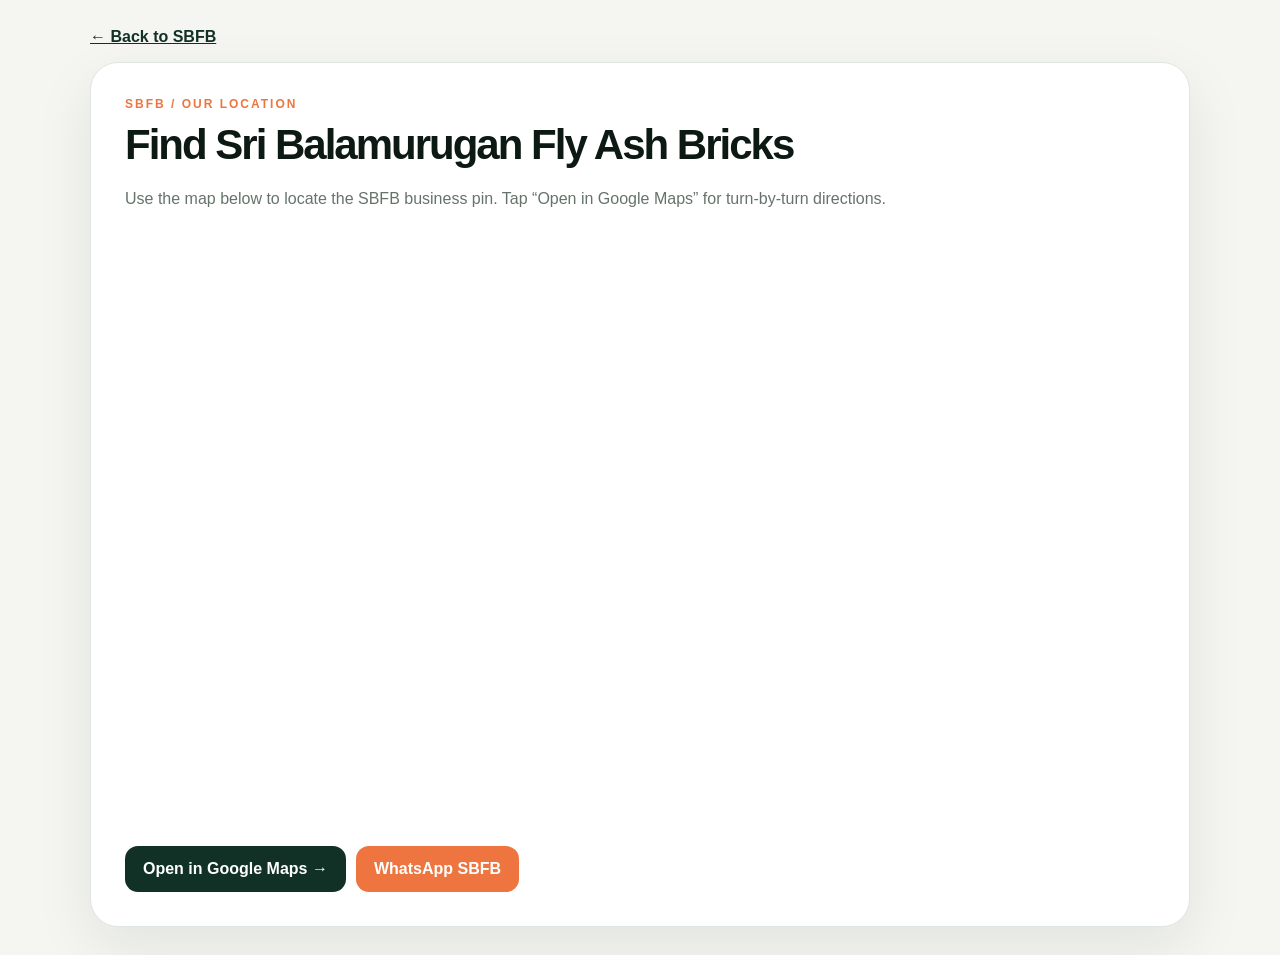
<file: location.html>
<!doctype html><html lang="en"><head><meta charset="utf-8"><meta name="viewport" content="width=device-width,initial-scale=1"><title>SBFB Location | Coimbatore</title><meta name="description" content="Find Sri Balamurugan Fly Ash Bricks on Google Maps in Coimbatore."><style>body{margin:0;background:#f5f6f2;color:#0d1913;font-family:Arial,sans-serif}.wrap{max-width:1100px;margin:auto;padding:28px}.card{background:#fff;border:1px solid #dfe6df;border-radius:28px;overflow:hidden;box-shadow:0 20px 60px #0d191315}.head{padding:34px}.eyebrow{font-size:12px;font-weight:800;letter-spacing:2px;color:#ee7540;text-transform:uppercase}.head h1{font-size:42px;letter-spacing:-2px;margin:10px 0}.head p{color:#66736b;line-height:1.7}.map{height:560px}.map iframe{width:100%;height:100%;border:0}.actions{display:flex;gap:10px;flex-wrap:wrap;padding:24px 34px 34px}.btn{display:inline-block;padding:14px 18px;border-radius:13px;font-weight:800;text-decoration:none}.dark{background:#123126;color:#fff}.orange{background:#ee7540;color:#fff}.back{margin-bottom:16px;display:inline-block;color:#123126;font-weight:800}@media(max-width:600px){.wrap{padding:14px}.head{padding:26px}.head h1{font-size:34px}.map{height:420px}.actions{padding:20px 26px 26px}}</style></head><body><div class="wrap"><a class="back" href="index.html">← Back to SBFB</a><div class="card"><div class="head"><div class="eyebrow">SBFB / Our location</div><h1>Find Sri Balamurugan Fly Ash Bricks</h1><p>Use the map below to locate the SBFB business pin. Tap “Open in Google Maps” for turn-by-turn directions.</p></div><div class="map"><iframe title="Sri Balamurugan Fly Ash Brick location" loading="lazy" allowfullscreen src="https://www.google.com/maps?q=Sri%20Balamurugan%20Flyash%20Brick&output=embed"></iframe></div><div class="actions"><a class="btn dark" target="_blank" rel="noopener" href="https://www.google.com/maps/place/Sri+Balamurugan+Flyash+Brick/data=!4m2!3m1!1s0x0:0xd1d0e85cbcbf4460?sa=X&ved=1t:2428&ictx=111">Open in Google Maps →</a><a class="btn orange" href="https://wa.me/918072416903?text=Hello%20SBFB%2C%20I%20want%20to%20visit%20your%20location.">WhatsApp SBFB</a></div></div></div></body></html>
</file>
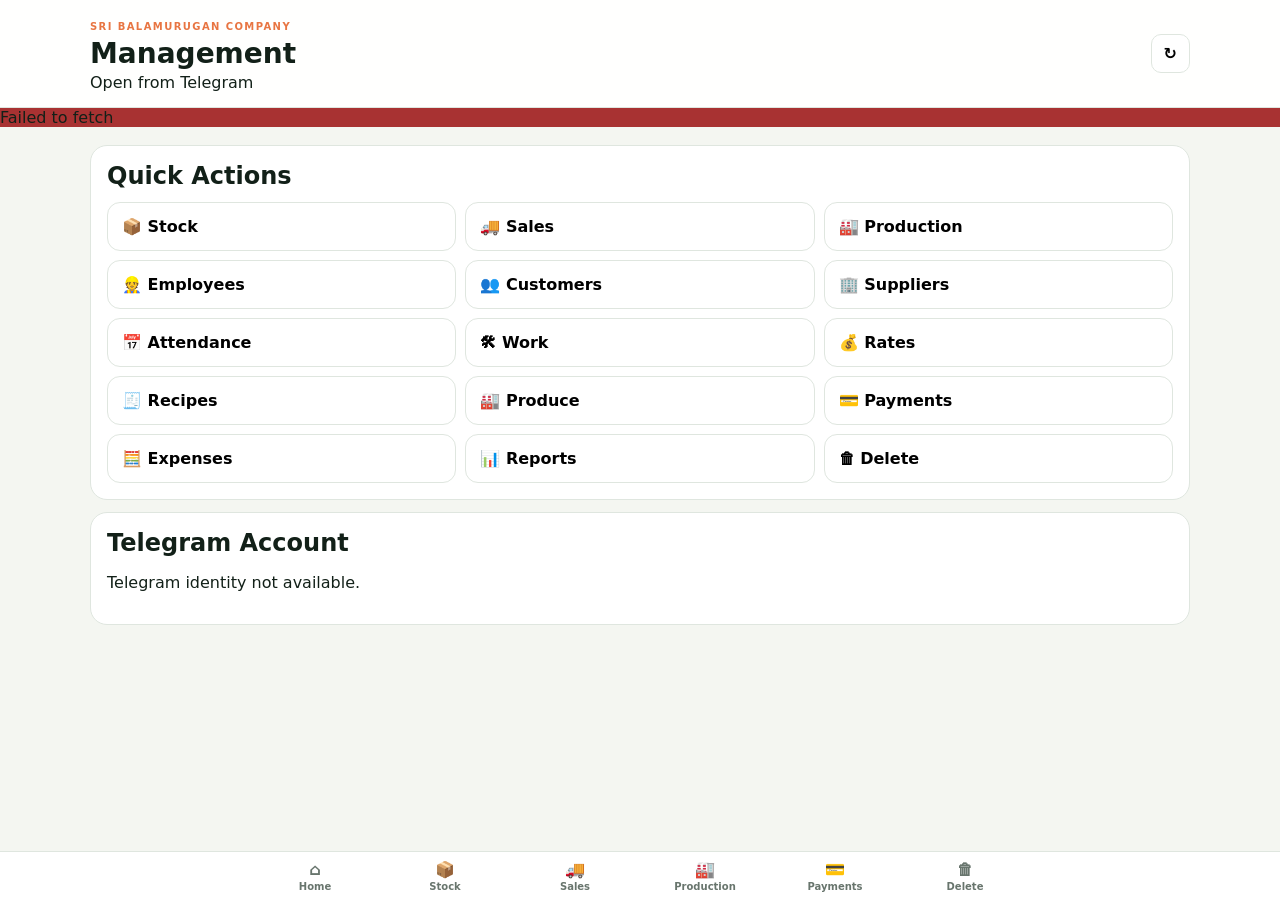
<file: management.html>
<!doctype html><html><head><meta charset="utf-8"><meta name="viewport" content="width=device-width,initial-scale=1"><title>SBFB Management</title><meta name="theme-color" content="#123126"><script src="https://telegram.org/js/telegram-web-app.js"></script><link rel="stylesheet" href="./management.css"></head><body>
<header><div><small>SRI BALAMURUGAN COMPANY</small><h1>Management</h1><span id="hello"></span></div><button id="refresh">↻</button></header>
<div id="notice" class="hide"></div><main>
<section id="dashboard" class="page active"><div id="cards" class="cards"></div><div class="panel"><h2>Quick Actions</h2><div class="quick"><button onclick="go('stock')">📦 Stock</button><button onclick="go('sales')">🚚 Sales</button><button onclick="go('production')">🏭 Production</button><button onclick="go('employees')">👷 Employees</button><button onclick="go('customers')">👥 Customers</button><button onclick="go('suppliers')">🏢 Suppliers</button><button onclick="go('attendance')">📅 Attendance</button><button onclick="go('work')">🛠 Work</button><button onclick="go('rates')">💰 Rates</button><button onclick="go('recipes')">🧾 Recipes</button><button onclick="go('recipeProduction')">🏭 Produce</button><button onclick="go('payments')">💳 Payments</button><button onclick="go('expenses')">🧮 Expenses</button><button onclick="go('reports')">📊 Reports</button><button onclick="go('delete')">🗑 Delete</button></div></div><div class="panel"><h2>Telegram Account</h2><p id="tgid"></p></div></section>
<section id="stock" class="page"><div class="head"><h2>Material Inward</h2><button onclick="go('dashboard')">Back</button></div><form id="stockForm"><input name="material" placeholder="Material" required><input name="quantity" type="number" step="any" placeholder="Quantity" required><input name="unit" placeholder="Unit" required><input name="amount" type="number" step="0.01" placeholder="Purchase amount" required><input name="supplier" placeholder="Supplier"><input name="paid_amount" type="number" step="0.01" value="0" placeholder="Paid amount"><button>Save Stock</button></form><div class="panel"><h3>Recent Stock</h3><div id="stockList"></div></div></section>
<section id="sales" class="page"><div class="head"><h2>Sales / Outward</h2><button onclick="go('dashboard')">Back</button></div><form id="salesForm"><input name="material" placeholder="Product / material" required><input name="quantity" type="number" step="any" placeholder="Quantity" required><input name="unit" placeholder="Unit" required><input name="selling_price" type="number" step="0.01" placeholder="Selling price" required><input name="customer" placeholder="Customer" required><input name="paid_amount" type="number" step="0.01" value="0" placeholder="Paid amount"><button>Save Sale</button></form><div class="panel"><h3>Recent Sales</h3><div id="salesList"></div></div></section>
<section id="customers" class="page"><div class="head"><h2>Customers</h2><button onclick="go('dashboard')">Back</button></div><form id="customerForm"><input name="name" placeholder="Name" required><input name="phone" placeholder="Phone"><input name="address" placeholder="Address"><button>Add Customer</button></form><div class="panel"><div id="customersList"></div></div></section>
<section id="suppliers" class="page"><div class="head"><h2>Suppliers</h2><button onclick="go('dashboard')">Back</button></div><form id="supplierForm"><input name="name" placeholder="Name" required><input name="phone" placeholder="Phone"><input name="address" placeholder="Address"><button>Add Supplier</button></form><div class="panel"><div id="suppliersList"></div></div></section>
<section id="employees" class="page"><div class="head"><h2>Employees</h2><button onclick="go('dashboard')">Back</button></div><form id="employeeForm"><input name="employee_id" placeholder="Employee ID" required><input name="name" placeholder="Name" required><input name="phone" placeholder="Phone"><input name="role" placeholder="Role"><select name="wage_type"><option>monthly</option><option>daily</option><option>hourly</option></select><input name="wage_amount" type="number" step="0.01" placeholder="Wage"><button>Add Employee</button></form><div class="panel"><div id="employeesList"></div></div></section>
<section id="attendance" class="page"><div class="head"><h2>Attendance</h2><button onclick="go('dashboard')">Back</button></div><form id="attendanceForm"><input name="employee_id" placeholder="Employee database ID" required><input name="attendance_date" type="date" required><select name="status"><option>present</option><option>absent</option><option>half_day</option></select><input name="notes" placeholder="Notes"><button>Save Attendance</button></form><div class="panel"><div id="attendanceList"></div></div></section>
<section id="work" class="page"><div class="head"><h2>Employee Work</h2><button onclick="go('dashboard')">Back</button></div><form id="workForm"><input name="employee_id" placeholder="Employee database ID" required><input name="work_date" type="date" required><input name="task" placeholder="Task" required><input name="quantity" type="number" step="any" placeholder="Quantity"><input name="unit" placeholder="Unit"><select name="status"><option>assigned</option><option>in_progress</option><option>completed</option></select><input name="notes" placeholder="Notes"><button>Save Work</button></form><div class="panel"><div id="workList"></div></div></section>
<section id="production" class="page"><div class="head"><h2>Production</h2><button onclick="go('dashboard')">Back</button></div><form id="productionForm"><input name="production_date" type="date" required><input name="product" placeholder="Product" required><input name="quantity" type="number" step="any" placeholder="Quantity" required><input name="unit" value="pcs" placeholder="Unit" required><input name="material_cost" type="number" step="0.01" placeholder="Material cost"><input name="labour_cost" type="number" step="0.01" placeholder="Labour cost"><input name="electricity_cost" type="number" step="0.01" placeholder="Electricity cost"><input name="water_cost" type="number" step="0.01" placeholder="Water cost"><input name="other_cost" type="number" step="0.01" placeholder="Other cost"><input name="employee_id" placeholder="Employee ID (optional)"><input name="notes" placeholder="Notes"><button>Save Production</button></form><div class="panel"><div id="productionList"></div></div></section>
<section id="rates" class="page"><div class="head"><h2>Rates</h2><button onclick="go('dashboard')">Back</button></div><form id="rateForm"><input name="item_name" placeholder="Item / product" required><select name="rate_type"><option>material</option><option>product</option></select><input name="rate" type="number" step="0.0001" placeholder="Rate" required><input name="unit" placeholder="Unit" required><button>Add Rate</button></form><div class="panel"><div id="ratesList"></div></div></section>
<section id="recipes" class="page"><div class="head"><h2>Production Recipes</h2><button onclick="go('dashboard')">Back</button></div><p class="muted">Add one material per recipe row. Use the same material unit as your stock entries and active material rate. Multiple rows can share one product name.</p><form id="recipeForm"><input name="product" placeholder="Product name (e.g. Fly Ash Brick)" required><input name="output_quantity" type="number" min="0.001" step="any" value="1" placeholder="Output quantity" required><input name="output_unit" value="pcs" placeholder="Output unit" required><input name="material" placeholder="Material name" required><input name="material_quantity" type="number" min="0.001" step="any" placeholder="Material quantity for output" required><input name="material_unit" placeholder="Material unit (must match stock/rate)" required><button>Add Recipe Material</button></form><div class="panel"><h3>Saved Recipe Materials</h3><div id="recipesList"></div></div></section>
<section id="recipeProduction" class="page"><div class="head"><h2>Produce Using Recipe</h2><button onclick="go('dashboard')">Back</button></div><p class="muted">Calculates material cost from active rates and deducts the recipe materials from stock. Production is blocked if stock is insufficient or units do not match.</p><form id="recipeProductionForm"><input name="production_date" type="date" required><input name="product" placeholder="Product name exactly as recipe" required><input name="quantity" type="number" min="0.001" step="any" placeholder="Production quantity" required><input name="unit" value="pcs" placeholder="Output unit" required><input name="labour_cost" type="number" min="0" step="0.01" value="0" placeholder="Labour cost"><input name="electricity_cost" type="number" min="0" step="0.01" value="0" placeholder="Electricity cost"><input name="water_cost" type="number" min="0" step="0.01" value="0" placeholder="Water cost"><input name="other_cost" type="number" min="0" step="0.01" value="0" placeholder="Other cost"><input name="employee_id" placeholder="Employee database ID (optional)"><input name="notes" placeholder="Notes"><button>Calculate Cost & Record Production</button></form></section>
<section id="payments" class="page"><div class="head"><h2>Payments</h2><button onclick="go('dashboard')">Back</button></div><p class="muted">Customer receipts reduce oldest outstanding sales first. Supplier payments reduce oldest stock purchases first. Enter the party name as recorded in the original entry.</p><form id="paymentForm"><select name="direction"><option value="customer_receipt">Customer receipt</option><option value="supplier_payment">Supplier payment</option></select><input name="party_name" placeholder="Exact customer or supplier name" required><input name="amount" type="number" min="0.01" step="0.01" placeholder="Payment amount (₹)" required><input name="transaction_date" type="date" required><input name="notes" placeholder="Notes / payment reference"><button>Allocate Payment FIFO</button></form><div class="panel"><h3>Payment History</h3><div id="paymentsList"></div></div></section>
<section id="expenses" class="page"><div class="head"><h2>Business Expenses</h2><button onclick="go('dashboard')">Back</button></div><form id="expenseForm"><input name="expense_date" type="date" required><input name="category" placeholder="Category (fuel, repair, etc.)" required><input name="description" placeholder="Description"><input name="amount" type="number" min="0" step="0.01" placeholder="Amount (₹)" required><input name="paid_to" placeholder="Paid to"><button>Save Expense</button></form><div class="panel"><h3>Recent Expenses</h3><div id="expensesList"></div></div></section>
<section id="delete" class="page"><div class="head"><h2>Delete One Record</h2><button onclick="go('dashboard')">Back</button></div><p>Only the selected ID is deleted. You must confirm before deletion.</p><div id="deleteCats" class="quick"></div><div class="panel"><div id="deleteList"></div></div></section>
<section id="reports" class="page"><div class="head"><h2>Reports</h2><button onclick="go('dashboard')">Back</button></div><div class="panel"><h3>Period Profit Estimate</h3><form id="profitForm"><input name="from" type="date" required><input name="to" type="date" required><button>Calculate Estimate</button></form><div id="profitResult"></div><p class="muted">Estimate = sales recorded in the period − all production costs recorded in the period − expenses. This is not inventory-adjusted accounting profit.</p></div><div class="report"><div class="panel"><h3>Weekly</h3><div id="weekly"></div></div><div class="panel"><h3>Monthly</h3><div id="monthly"></div></div><div class="panel"><h3>Receivables</h3><div id="receivables"></div></div><div class="panel"><h3>Payables</h3><div id="payables"></div></div></div></section>
</main><nav><button onclick="go('dashboard')">⌂<small>Home</small></button><button onclick="go('stock')">📦<small>Stock</small></button><button onclick="go('sales')">🚚<small>Sales</small></button><button onclick="go('production')">🏭<small>Production</small></button><button onclick="go('payments')">💳<small>Payments</small></button><button onclick="go('delete')">🗑<small>Delete</small></button></nav><script src="./management.js"></script></body></html>
</file>
<file: management.css>
:root{--bg:#f4f6f1;--card:#fff;--ink:#122018;--muted:#68756d;--line:#dfe6df;--green:#123126;--accent:#e87542;--danger:#b83232}*{box-sizing:border-box}body{margin:0;background:var(--bg);color:var(--ink);font-family:system-ui,sans-serif;padding-bottom:75px}header{position:sticky;top:0;z-index:5;background:#ffffffed;backdrop-filter:blur(12px);border-bottom:1px solid var(--line);padding:15px max(12px,calc((100% - 1100px)/2));display:flex;justify-content:space-between;align-items:center}header small,.eyebrow{font-size:10px;font-weight:800;letter-spacing:1.4px;color:var(--accent)}h1{margin:3px 0;font-size:28px}h2{margin:0 0 12px}button{cursor:pointer;font:inherit}header button,.head button{border:1px solid var(--line);background:#fff;border-radius:10px;padding:9px 12px;font-weight:800}.page{display:none;width:min(1100px,calc(100% - 18px));margin:18px auto}.page.active{display:block}.head{display:flex;justify-content:space-between;align-items:center;margin-bottom:12px}.cards{display:grid;grid-template-columns:repeat(4,1fr);gap:10px}.card,.panel,form{background:var(--card);border:1px solid var(--line);border-radius:17px;padding:16px;margin-bottom:12px}.card b{display:block;font-size:24px;margin-top:5px}.quick{display:grid;grid-template-columns:repeat(3,1fr);gap:9px}.quick button{border:1px solid var(--line);background:#fff;border-radius:13px;padding:14px;text-align:left;font-weight:800}.quick button:hover{border-color:var(--accent)}form{display:grid;grid-template-columns:repeat(2,1fr);gap:9px}input,select{width:100%;padding:12px;border:1px solid #d5ded7;border-radius:10px;background:#fff;font:inherit}form button{grid-column:1/-1;border:0;background:var(--green);color:#fff;border-radius:10px;padding:12px;font-weight:800}.row{display:flex;justify-content:space-between;align-items:center;gap:10px;padding:11px 0;border-bottom:1px solid var(--line)}.row:last-child{border-bottom:0}.row small{display:block;color:var(--muted);margin-top:3px}.danger{border:0;background:#feecec;color:var(--danger);border-radius:8px;padding:8px;font-weight:800}.muted{color:var(--muted);font-size:13px}.report{display:grid;grid-template-columns:1fr 1fr;gap:10px}.notice{position:fixed;top:10px;left:50%;transform:translateX(-50%);z-index:50;background:var(--green);color:#fff;padding:11px 15px;border-radius:10px}.hide{display:none}nav{position:fixed;bottom:0;left:0;right:0;z-index:10;background:#fff;border-top:1px solid var(--line);display:flex;justify-content:center}nav button{flex:1;max-width:130px;border:0;background:transparent;padding:8px;font-weight:800;color:var(--muted)}nav small{display:block;font-size:10px;margin-top:2px}@media(max-width:650px){.cards{grid-template-columns:1fr 1fr}.quick{grid-template-columns:1fr 1fr}form{grid-template-columns:1fr}.report{grid-template-columns:1fr}}
.row-actions{display:flex;gap:6px;align-items:center;flex-shrink:0}.row-actions button:not(.danger){border:1px solid var(--line);background:#fff;border-radius:8px;padding:8px;font-weight:700}
</file>
